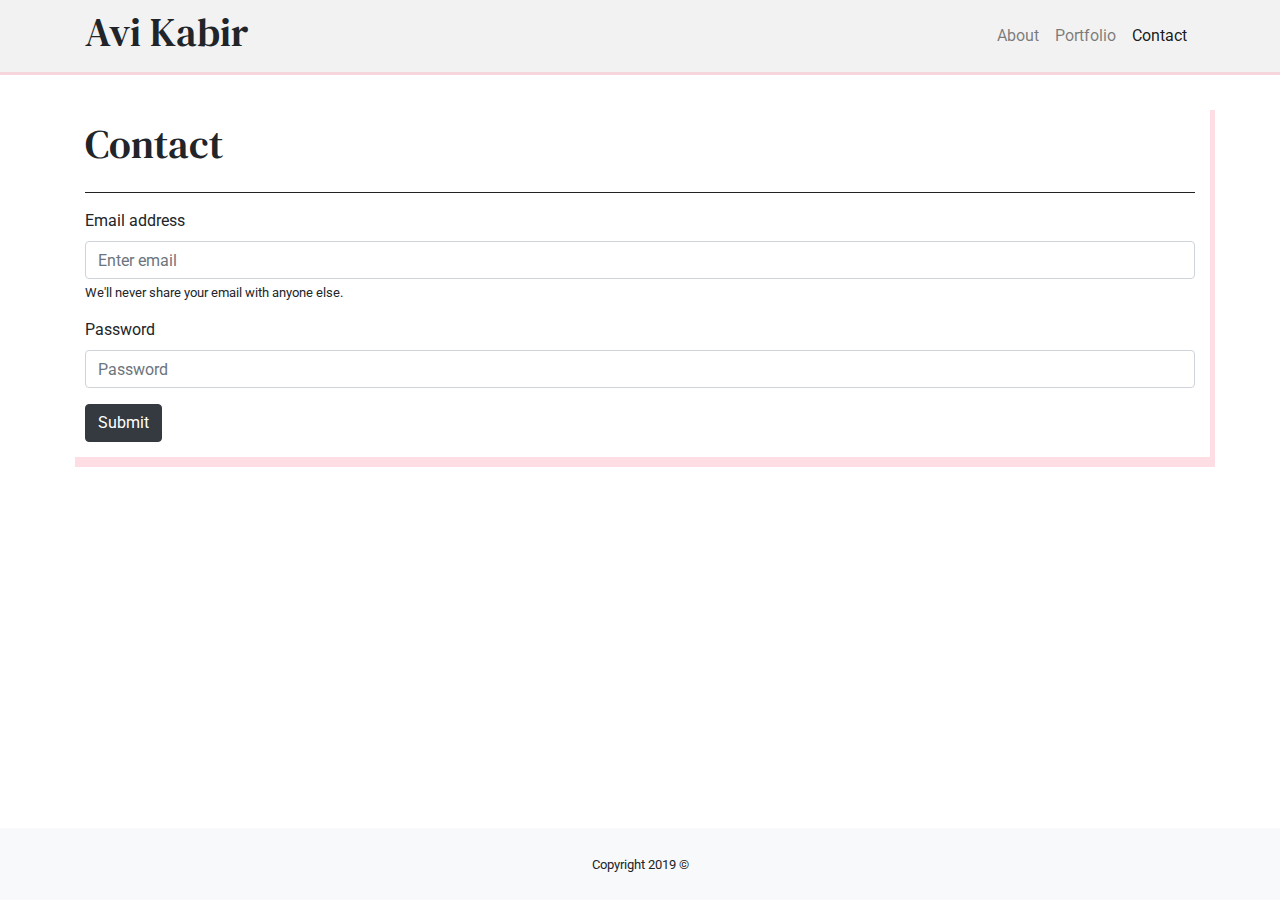
<file: contact.html>
<!DOCTYPE html>
<html lang="en">

<head>
    <meta charset="UTF-8">
    <meta name="viewport" content="width=device-width, initial-scale=1.0">
    <meta http-equiv="X-UA-Compatible" content="ie=edge">
    <link rel="stylesheet" href="https://stackpath.bootstrapcdn.com/bootstrap/4.3.1/css/bootstrap.min.css"
        integrity="sha384-ggOyR0iXCbMQv3Xipma34MD+dH/1fQ784/j6cY/iJTQUOhcWr7x9JvoRxT2MZw1T" crossorigin="anonymous">
        <link href="https://fonts.googleapis.com/css?family=DM+Serif+Text|PT+Sans|Roboto&display=swap" rel="stylesheet">

    <link rel="stylesheet" href="style.css">
    <title>About Me</title>
</head>

<body>

    <!-- I'm going dark mode for this one I edited the background on Photoshop and made bootstrap dark elements-->
    <!-- Nav Bar -->
    <!-- I put the container in the nav bar to match the space of the rest of the content -->

    <!-- made navbar start on small screens I think that is what the instructions implied -->
    <nav class="navbar fixed-top navbar-expand-sm navbar-light ">

        <div class="container">
            <h1 id="pageLogo">Avi Kabir</h1>
            <button class="navbar-toggler" type="button" data-toggle="collapse" data-target="#navbarNav"
                aria-controls="navbarNav" aria-expanded="false" aria-label="Toggle navigation">
                <span class="navbar-toggler-icon"></span>
            </button>
            <!-- I thought the collapse menu was cool so I looked up how to do it -->
            <div class="collapse navbar-collapse" id="navbarNav">
                <ul class="navbar-nav ml-auto">
                    <li class="nav-item">
                        <a class="nav-link" href="index.html">About <span class="sr-only">(current)</span></a>
                    </li>
                    <li class="nav-item">
                        <a class="nav-link" href="portfolio.html">Portfolio</a>
                    </li>
                    <li class="nav-item active">
                        <a class="nav-link" href="contact.html">Contact</a>
                    </li>
                </ul>
            </div>
        </div>

    </nav>

    <div class="container" id="bioContainer">

        <div class="row">

            <div class="col-lg-12">
                <h1 id="aboutMeHeader">Contact</h1>
            </div>
        </div>

        <hr>


        <div class="row">

                <div class="col-lg-12">
                <form>
                        <div class="form-group">
                          <label for="exampleInputEmail1">Email address</label>
                          <input type="email" class="form-control" id="exampleInputEmail1" aria-describedby="emailHelp" placeholder="Enter email">
                          <small id="emailHelp" class="form-text ">We'll never share your email with anyone else.</small>
                        </div>
                        <div class="form-group">
                          <label for="exampleInputPassword1">Password</label>
                          <input type="password" class="form-control" id="exampleInputPassword1" placeholder="Password">
                        </div>
                        
                        <button id ="submitButton"type="submit" class="btn btn-dark btn-primary">Submit</button>
                      </form>
                      </div>
        </div>


        <footer id="sticky-footer" class="fixed-bottom py-4 bg-light text-dark-50">
            <div class="container text-center">
                <small>Copyright 2019 &copy; </small>
            </div>
        </footer>

        <!-- They said I needed javascript for the collapse menu -->
        <!-- So here it is -->
        <script src="https://code.jquery.com/jquery-3.3.1.slim.min.js"
            integrity="sha384-q8i/X+965DzO0rT7abK41JStQIAqVgRVzpbzo5smXKp4YfRvH+8abtTE1Pi6jizo"
            crossorigin="anonymous"></script>
        <script src="https://cdnjs.cloudflare.com/ajax/libs/popper.js/1.14.7/umd/popper.min.js"
            integrity="sha384-UO2eT0CpHqdSJQ6hJty5KVphtPhzWj9WO1clHTMGa3JDZwrnQq4sF86dIHNDz0W1"
            crossorigin="anonymous"></script>
        <script src="https://stackpath.bootstrapcdn.com/bootstrap/4.3.1/js/bootstrap.min.js"
            integrity="sha384-JjSmVgyd0p3pXB1rRibZUAYoIIy6OrQ6VrjIEaFf/nJGzIxFDsf4x0xIM+B07jRM"
            crossorigin="anonymous"></script>

</body>

</html>
</file>
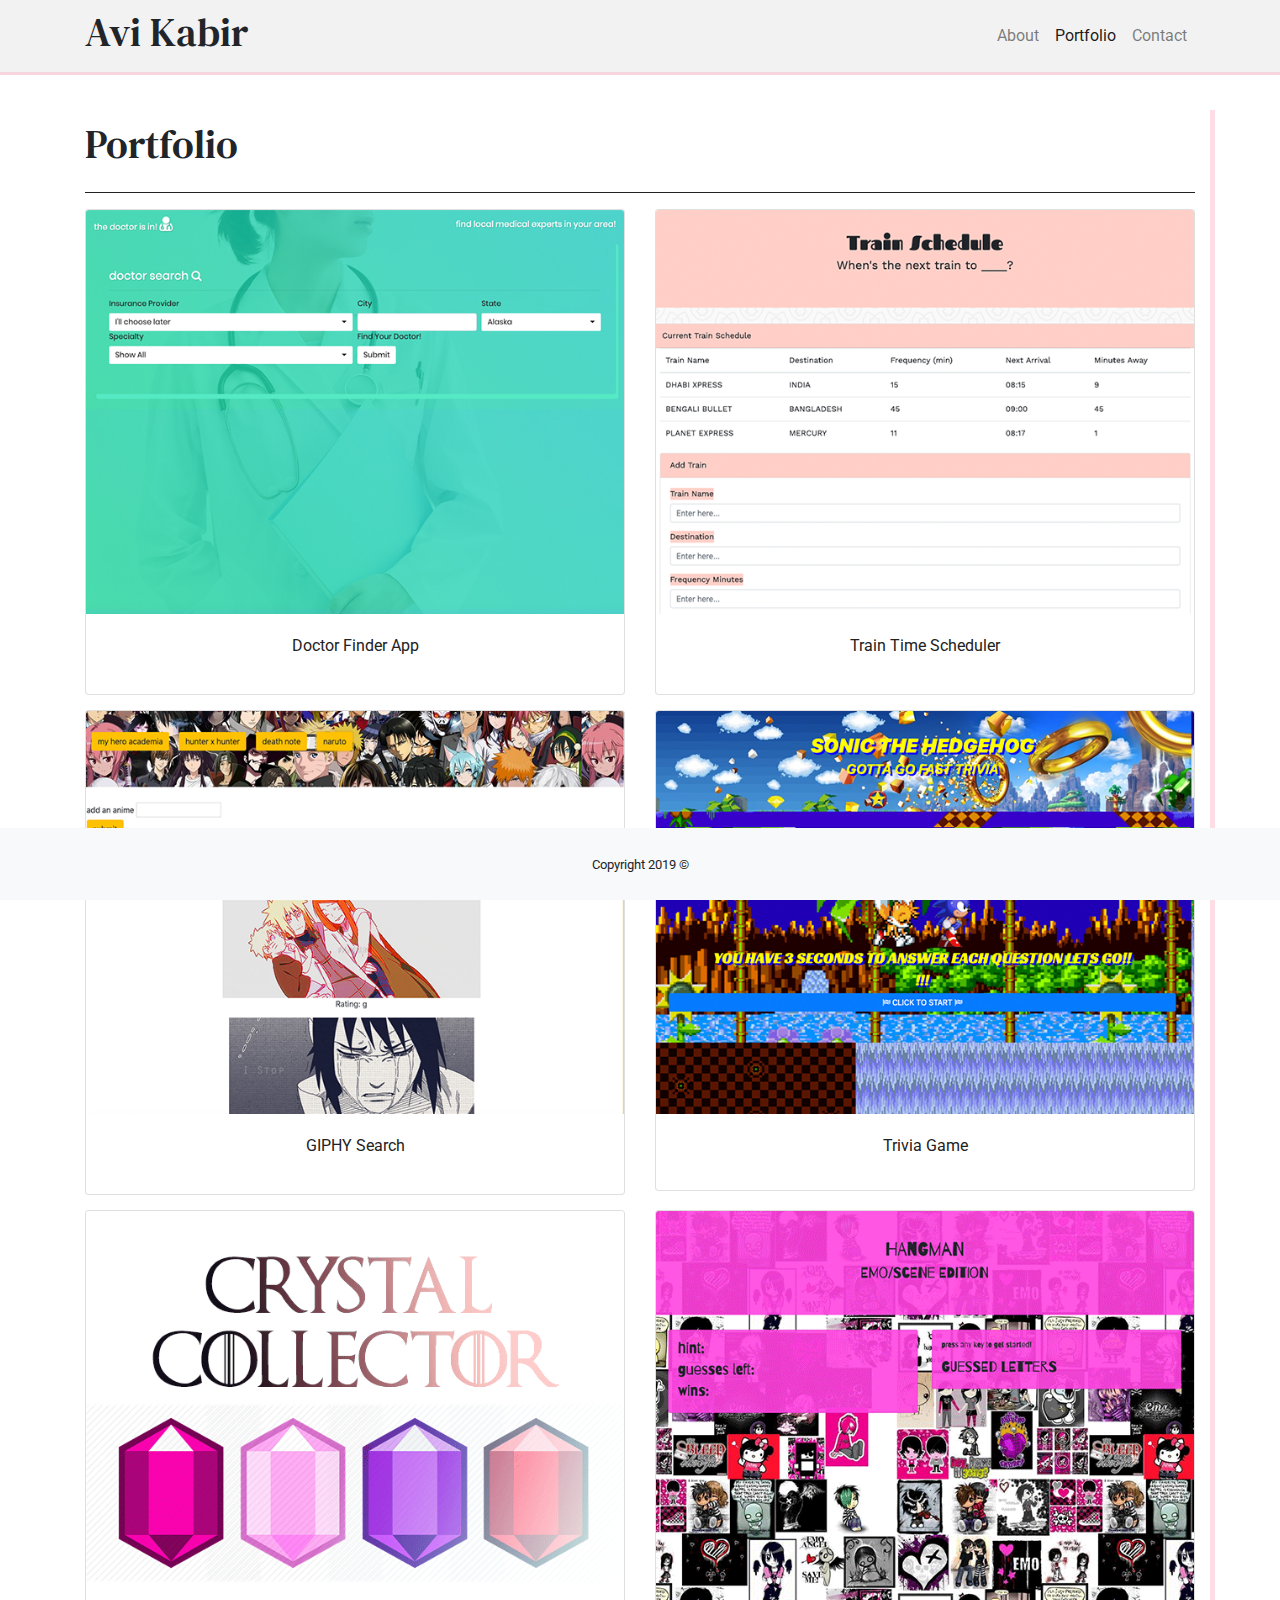
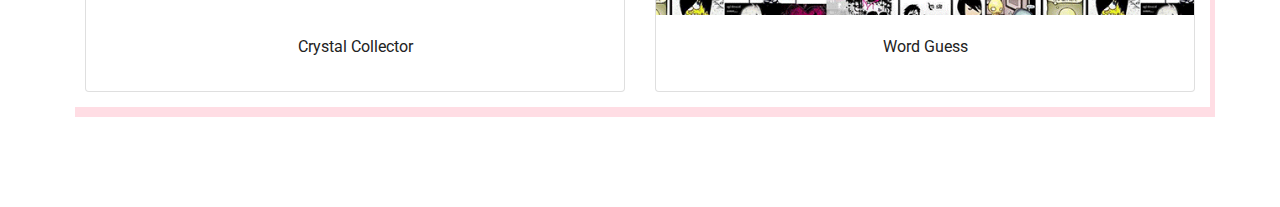
<file: portfolio.html>
<!DOCTYPE html>
<html lang="en">

<head>
    <meta charset="UTF-8">
    <meta name="viewport" content="width=device-width, initial-scale=1.0">
    <meta http-equiv="X-UA-Compatible" content="ie=edge">
    <link rel="stylesheet" href="https://stackpath.bootstrapcdn.com/bootstrap/4.3.1/css/bootstrap.min.css"
        integrity="sha384-ggOyR0iXCbMQv3Xipma34MD+dH/1fQ784/j6cY/iJTQUOhcWr7x9JvoRxT2MZw1T" crossorigin="anonymous">
        <link href="https://fonts.googleapis.com/css?family=DM+Serif+Text|PT+Sans|Roboto&display=swap" rel="stylesheet">

    <link rel="stylesheet" href="style.css">
    <title>Portfolio</title>
</head>

<body>

    <!-- I'm going dark mode for this one I edited the background on Photoshop and made bootstrap dark elements-->
    <!-- Nav Bar -->
    <!-- I put the container in the nav bar to match the space of the rest of the content -->

    <!-- made navbar start on small screens I think that is what the instructions implied -->
    <nav class="navbar fixed-top navbar-expand-sm navbar-light ">

        <div class="container">
            <h1 id="pageLogo">Avi Kabir</h1>
            <button class="navbar-toggler" type="button" data-toggle="collapse" data-target="#navbarNav"
                aria-controls="navbarNav" aria-expanded="false" aria-label="Toggle navigation">
                <span class="navbar-toggler-icon"></span>
            </button>
            <!-- I thought the collapse menu was cool so I looked up how to do it -->
            <div class="collapse navbar-collapse" id="navbarNav">
                <ul class="navbar-nav ml-auto">
                    <li class="nav-item">
                        <a class="nav-link" href="index.html">About <span class="sr-only">(current)</span></a>
                    </li>
                    <li class="nav-item active">
                        <a class="nav-link" href="portfolio.html">Portfolio</a>
                    </li>
                    <li class="nav-item">
                        <a class="nav-link" href="contact.html">Contact</a>
                    </li>
                </ul>
            </div>
        </div>

    </nav>

    <div class="container" id="bioContainer">

        <div class="row">

            <div class="col-lg-12">
                <h1 id="aboutMeHeader">Portfolio</h1>
            </div>
        </div>

        <hr>


        <div class="row">




                <div class="col-sm-6">

                        <div class="card ">
                                <img src="assets/images/docisin.png" class="card-img-top" alt="Doc App Image">
                                <div class="card-body">
                                    <p class="text-center ">Doctor Finder App</p>
                                    <a href="https://github.com/AviMKabir/thedoctorisin" target="_blank"
                                        class="stretched-link"></a>
            
                                </div>
                            </div>
    
                </div>


            <div class="col-sm-6">

                <div class="card ">
                        <img src="assets/images/TrainTIme.png" class="card-img-top" alt="Word Guess Image">
                        <div class="card-body">
                            <p class="text-center ">Train Time Scheduler </p>
                            <a href="https://github.com/AviMKabir/Train-Times" target="_blank"
                                class="stretched-link"></a>
    
                        </div>
                    </div>

        </div>

             


                <div class="col-sm-6">

                        <div class="card ">
                                <img src="assets/images/giphy.png" class="card-img-top" alt="Word Guess Image">
                                <div class="card-body">
                                    <p class="text-center ">GIPHY Search </p>
                                    <a href="https://github.com/AviMKabir/GIPHY" target="_blank"
                                        class="stretched-link"></a>
            
                                </div>
                            </div>
    
                </div>

            <div class="col-sm-6">

                <div class="card ">
                    <img src="assets/images/Trivia.png" class="card-img-top" alt="Sonic Trivia Image">
                    <div class="card-body">
                        <p class="card-title text-center "> Trivia Game </p>
                        <a href="https://github.com/AviMKabir/TriviaGame" target="_blank" class="stretched-link"></a>

                    </div>
                </div>

            </div>


            <div class="col-sm-6">

                <div class="card ">
                    <img src="assets/images/Crystal.png" class="card-img-top" alt="Crystal Collectors Game Image">
                    <div class="card-body">
                        <p class="card-title text-center ">Crystal Collector </p>
                        <a href="https://github.com/AviMKabir/unit-4-game" target="_blank" class="stretched-link"></a>

                    </div>
                </div>

            </div>

            <div class="col-sm-6">

                <div class="card ">
                    <img src="assets/images/WordGuess.png" class="card-img-top" alt="Word Guess Image">
                    <div class="card-body">
                        <p class="card-title text-center ">Word Guess </p>
                        <a href="https://github.com/AviMKabir/Word-Guess-Game" target="_blank"
                            class="stretched-link"></a>

                    </div>
                </div>

            </div>



           


            <div class="col-sm-6">

            </div>


        </div>

    </div>

    <!-- found this flex box footer gonna learn how to use it -->


    <footer id="sticky-footer" class="fixed-bottom py-4 bg-light text-dark-50">
        <div class="container text-center">
            <small>Copyright 2019 &copy; </small>
        </div>
    </footer>

    <!-- They said I needed javascript for the collapse menu -->
    <!-- So here it is -->
    <script src="https://code.jquery.com/jquery-3.3.1.slim.min.js"
        integrity="sha384-q8i/X+965DzO0rT7abK41JStQIAqVgRVzpbzo5smXKp4YfRvH+8abtTE1Pi6jizo"
        crossorigin="anonymous"></script>
    <script src="https://cdnjs.cloudflare.com/ajax/libs/popper.js/1.14.7/umd/popper.min.js"
        integrity="sha384-UO2eT0CpHqdSJQ6hJty5KVphtPhzWj9WO1clHTMGa3JDZwrnQq4sF86dIHNDz0W1"
        crossorigin="anonymous"></script>
    <script src="https://stackpath.bootstrapcdn.com/bootstrap/4.3.1/js/bootstrap.min.js"
        integrity="sha384-JjSmVgyd0p3pXB1rRibZUAYoIIy6OrQ6VrjIEaFf/nJGzIxFDsf4x0xIM+B07jRM"
        crossorigin="anonymous"></script>

</body>

</html>
</file>
<file: style.css>
hr {

    border-color:  #222;
    background-color: rgba(255, 255, 255, 0.575);
    color: rgba(255, 255, 255, 0.562);

}


body {

/* background-image: url(https://raw.githubusercontent.com/AviMKabir/Bootstrap-Portfolio/master/assets/images/BackgroundDark.png); */
/* background-color: #F2F2F2; */
background-color: rgb(255, 255, 255);



}

h1 {


    font-family: 'DM Serif Text', serif;


}

p {

    font-family: 'Roboto', sans-serif;
    color:  #222222;


}

.navbar {

    /* background-image: url(https://raw.githubusercontent.com/AviMKabir/Bootstrap-Portfolio/master/assets/images/BackgroundDark.png); */

    background-color: #F2F2F2;

    border-bottom:3px solid rgba(255, 170, 188, 0.404);
    
   
}

.nav.navbar-nav li a {
    color: rgba(255, 170, 188, 0.404);
  }

  .nav.navbar-nav a:hover {
    color: rgba(255, 170, 188, 0.404);
   }

.navbar a {


    

}

#pageLogo  {

     
    
}


#aboutMeHeader {

    margin-top: 20px;


}

#bioContainer {

    box-shadow: 5px 10px rgba(255, 170, 188, 0.404);
    min-height: fit-content;
    margin-top: 100px;
    margin-bottom: 100px;
    background-color: rgb(255, 255, 255);
    
    
    
   

    
}

#bio-image {

    
    margin-bottom: 10px;
    
    
}





#portfolio1,
#portfolio2,
#portfolio3,
#portfolio4,
#portfolio5,
.card {


    margin-bottom: 15px;
    position: relative;
}



h3 {

    position: absolute;
    text-align: center;
    top:60%;
    left: 0 ;
    right: 0 ;
    color: white;
    background-color: #92d6d381;
    padding: 10px ;
    



}


#submitButton {

    margin-bottom: 15px;
    
}

#sticky-footer {
    flex-shrink: none;
  }
</file>
